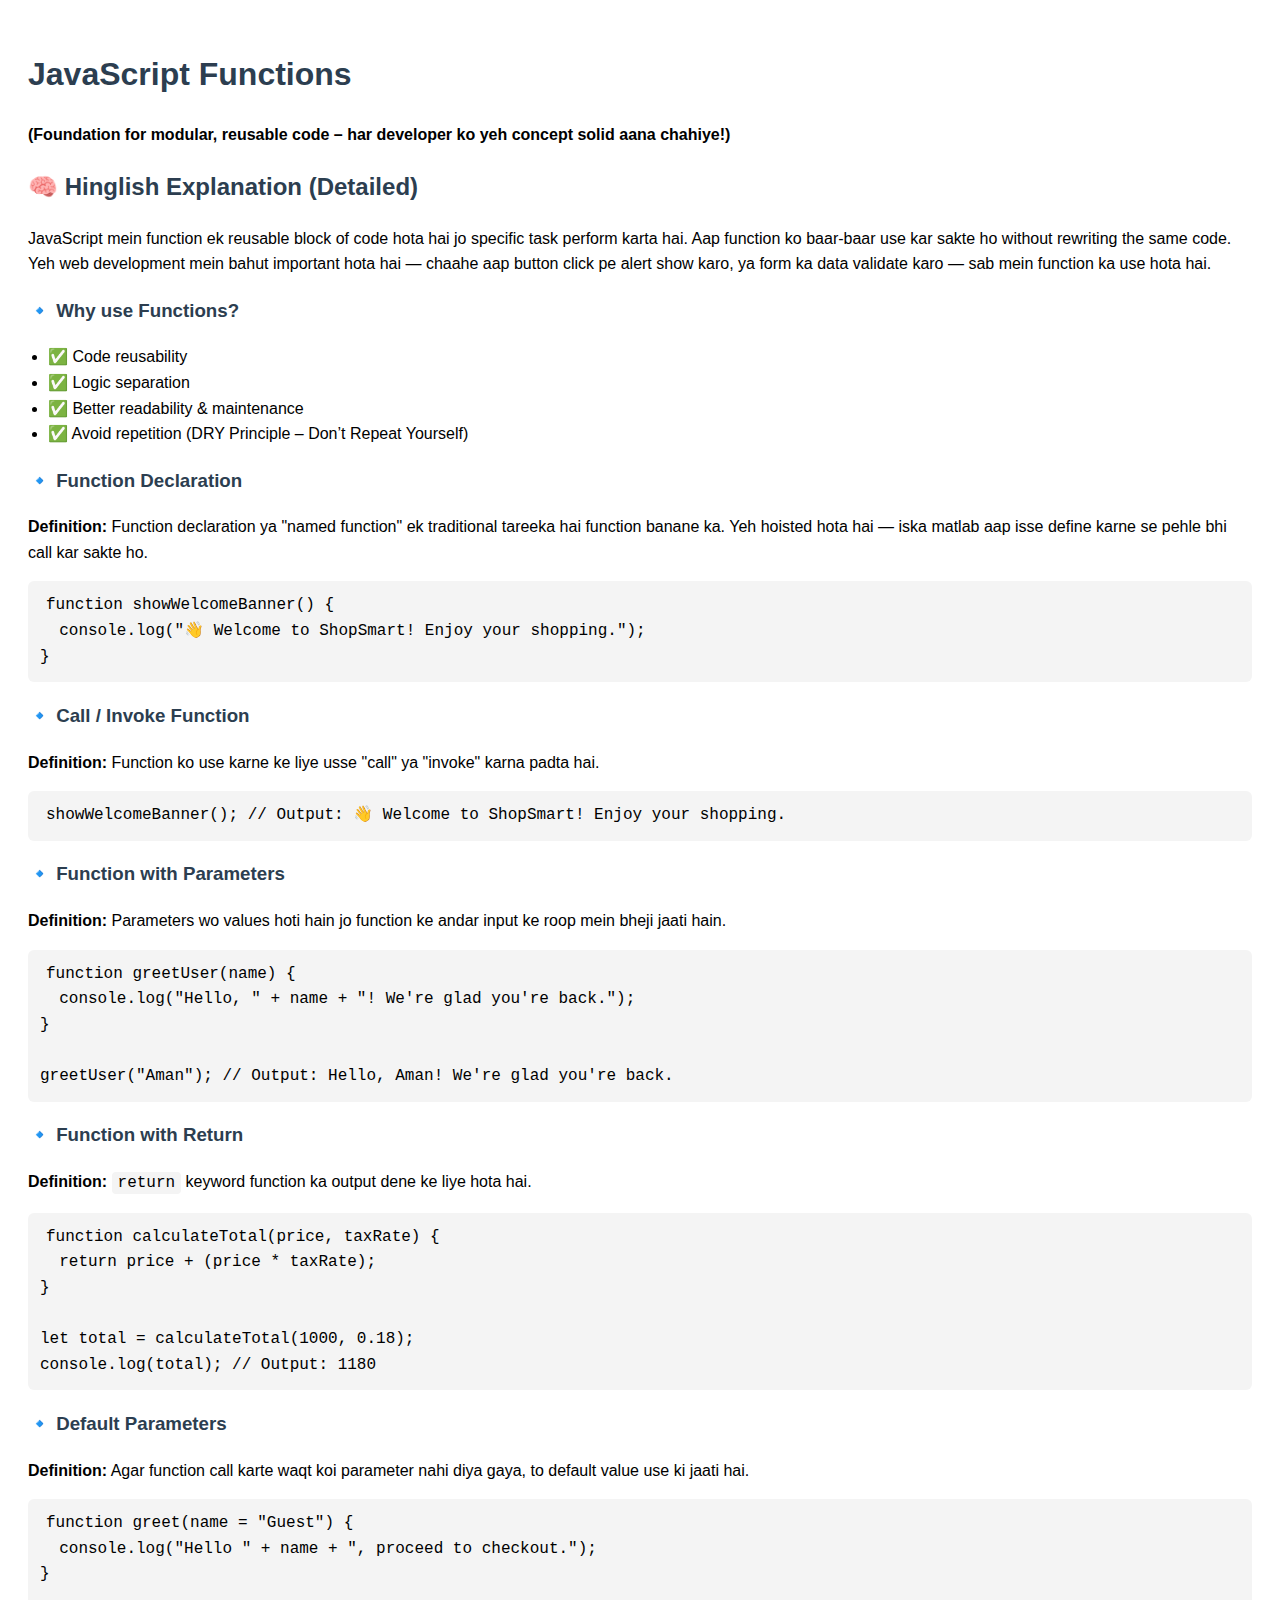
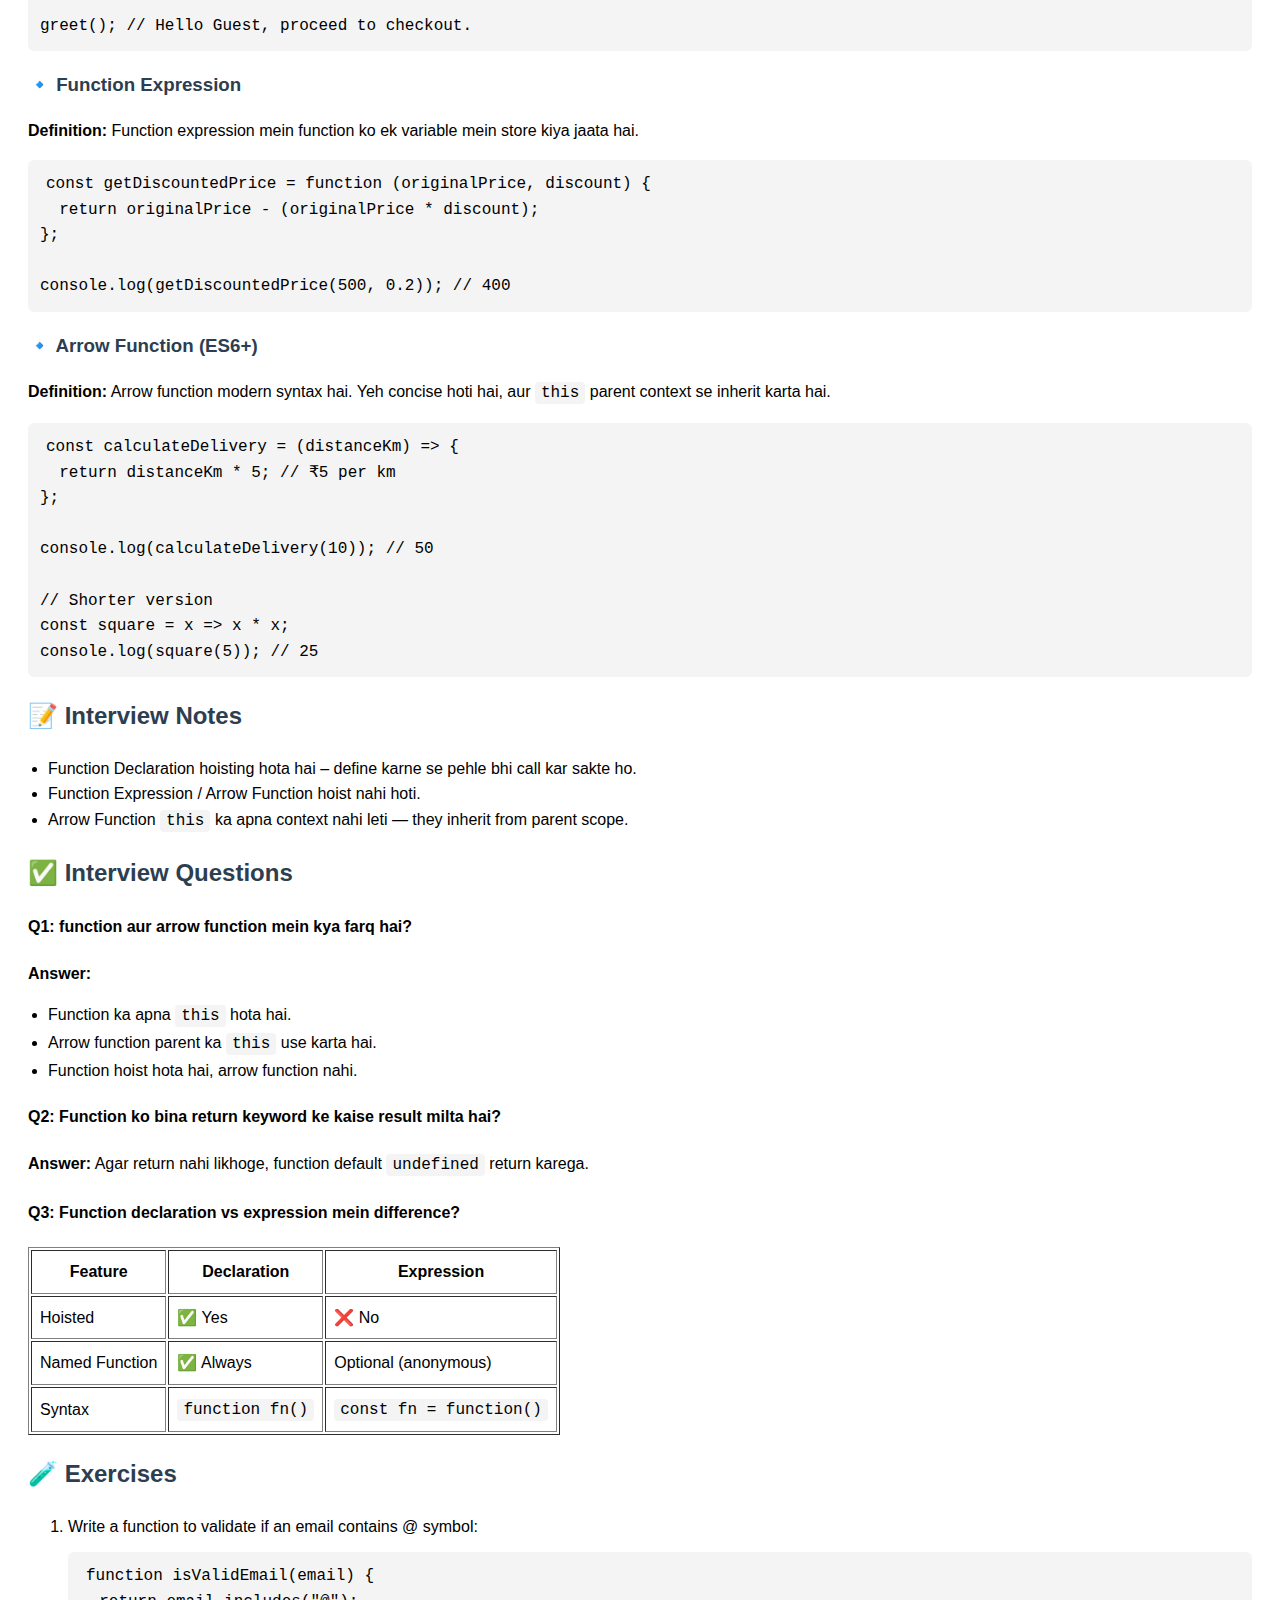
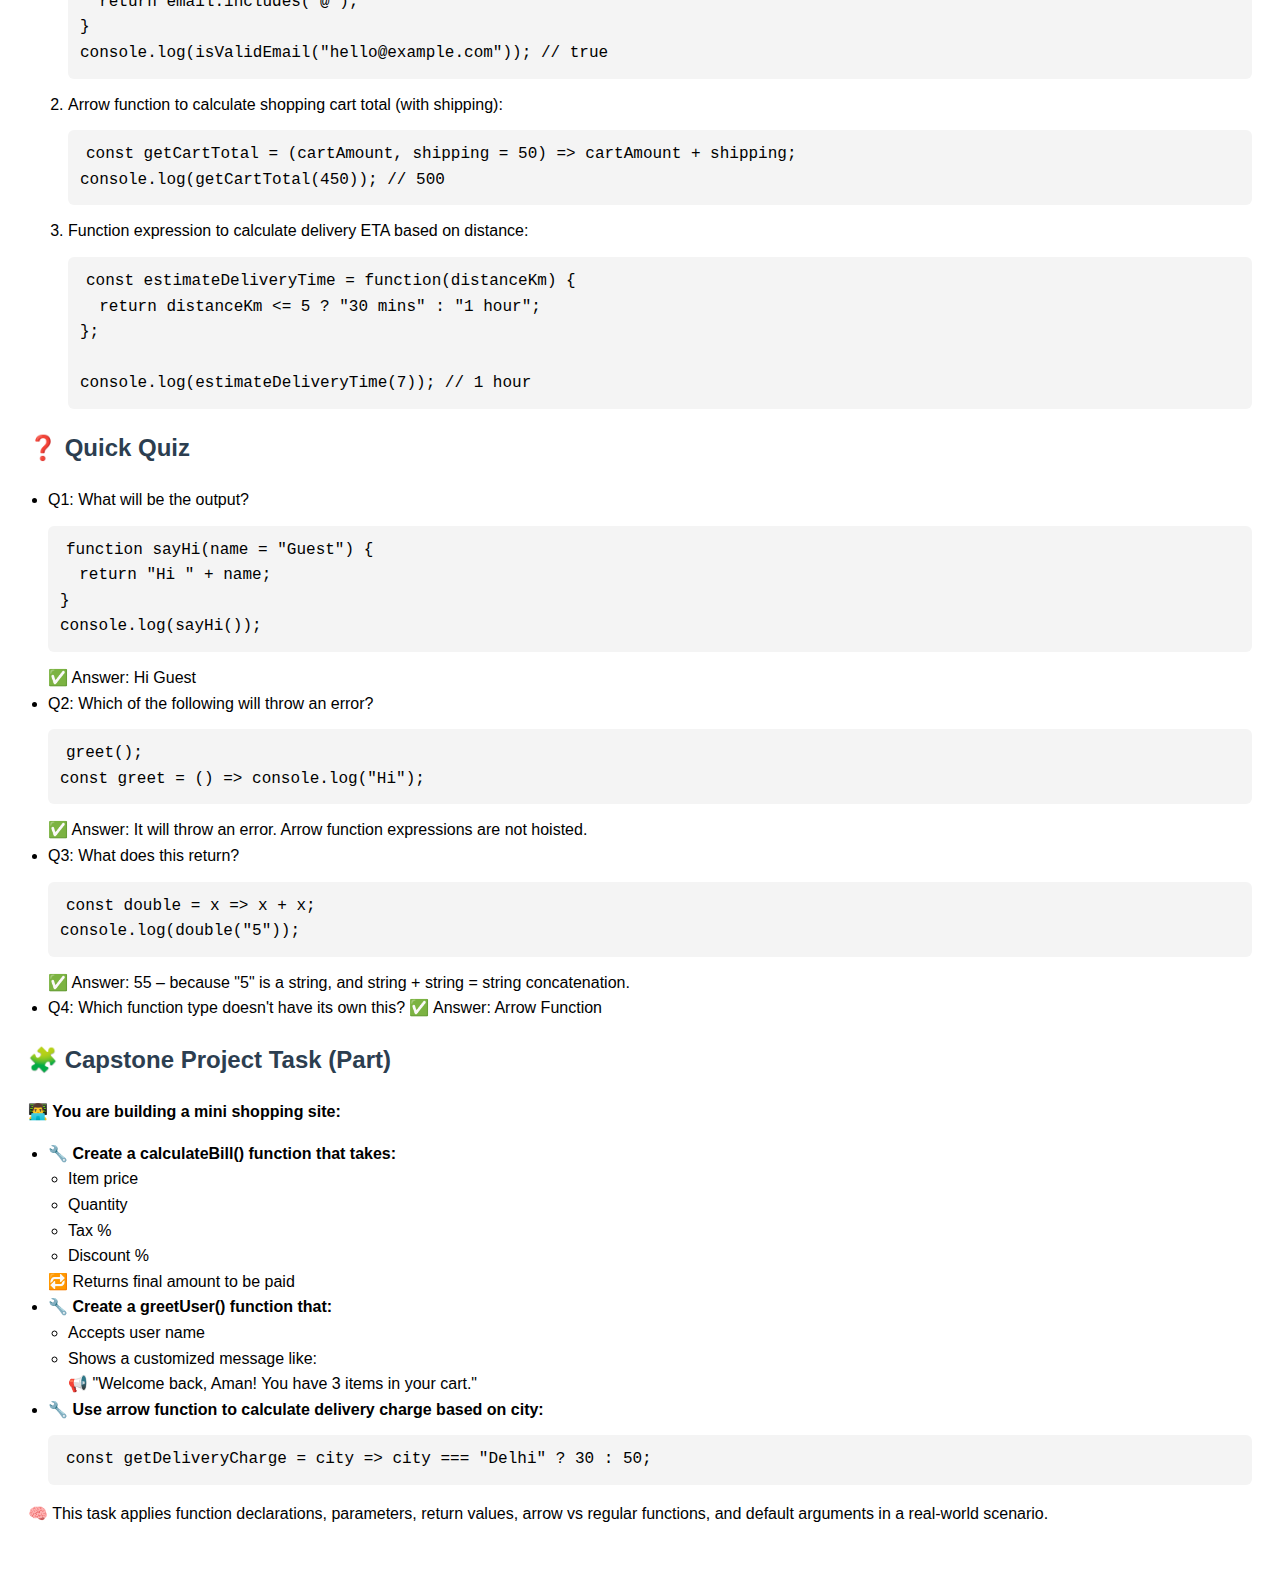
<file: functions.html>
<!DOCTYPE html>
<html lang="en">
<head>
  <meta charset="UTF-8">
  <title>JavaScript Functions</title>
  <style>
    body {
      font-family: Arial, sans-serif;
      padding: 20px;
      line-height: 1.6;
    }
    code {
      background-color: #f4f4f4;
      padding: 2px 6px;
      border-radius: 4px;
      font-family: 'Courier New', monospace;
    }
    pre {
      background-color: #f4f4f4;
      padding: 12px;
      border-radius: 6px;
      overflow-x: auto;
    }
    h1, h2, h3 {
      color: #2c3e50;
    }
    ul {
      padding-left: 20px;
    }
  </style>
</head>
<body>

  <h1>JavaScript Functions</h1>
  <p><strong>(Foundation for modular, reusable code – har developer ko yeh concept solid aana chahiye!)</strong></p>

  <h2>🧠 Hinglish Explanation (Detailed)</h2>
  <p>JavaScript mein function ek reusable block of code hota hai jo specific task perform karta hai. Aap function ko baar-baar use kar sakte ho without rewriting the same code. Yeh web development mein bahut important hota hai — chaahe aap button click pe alert show karo, ya form ka data validate karo — sab mein function ka use hota hai.</p>

  <h3>🔹 Why use Functions?</h3>
  <ul>
    <li>✅ Code reusability</li>
    <li>✅ Logic separation</li>
    <li>✅ Better readability & maintenance</li>
    <li>✅ Avoid repetition (DRY Principle – Don’t Repeat Yourself)</li>
  </ul>

  <h3>🔹 Function Declaration</h3>
  <p><strong>Definition:</strong> Function declaration ya "named function" ek traditional tareeka hai function banane ka. Yeh hoisted hota hai — iska matlab aap isse define karne se pehle bhi call kar sakte ho.</p>
  <pre><code>function showWelcomeBanner() {
  console.log("👋 Welcome to ShopSmart! Enjoy your shopping.");
}</code></pre>

  <h3>🔹 Call / Invoke Function</h3>
  <p><strong>Definition:</strong> Function ko use karne ke liye usse "call" ya "invoke" karna padta hai.</p>
  <pre><code>showWelcomeBanner(); // Output: 👋 Welcome to ShopSmart! Enjoy your shopping.</code></pre>

  <h3>🔹 Function with Parameters</h3>
  <p><strong>Definition:</strong> Parameters wo values hoti hain jo function ke andar input ke roop mein bheji jaati hain.</p>
  <pre><code>function greetUser(name) {
  console.log("Hello, " + name + "! We're glad you're back.");
}

greetUser("Aman"); // Output: Hello, Aman! We're glad you're back.</code></pre>

  <h3>🔹 Function with Return</h3>
  <p><strong>Definition:</strong> <code>return</code> keyword function ka output dene ke liye hota hai.</p>
  <pre><code>function calculateTotal(price, taxRate) {
  return price + (price * taxRate);
}

let total = calculateTotal(1000, 0.18);
console.log(total); // Output: 1180</code></pre>

  <h3>🔹 Default Parameters</h3>
  <p><strong>Definition:</strong> Agar function call karte waqt koi parameter nahi diya gaya, to default value use ki jaati hai.</p>
  <pre><code>function greet(name = "Guest") {
  console.log("Hello " + name + ", proceed to checkout.");
}

greet(); // Hello Guest, proceed to checkout.</code></pre>

  <h3>🔹 Function Expression</h3>
  <p><strong>Definition:</strong> Function expression mein function ko ek variable mein store kiya jaata hai.</p>
  <pre><code>const getDiscountedPrice = function (originalPrice, discount) {
  return originalPrice - (originalPrice * discount);
};

console.log(getDiscountedPrice(500, 0.2)); // 400</code></pre>

  <h3>🔹 Arrow Function (ES6+)</h3>
  <p><strong>Definition:</strong> Arrow function modern syntax hai. Yeh concise hoti hai, aur <code>this</code> parent context se inherit karta hai.</p>
  <pre><code>const calculateDelivery = (distanceKm) => {
  return distanceKm * 5; // ₹5 per km
};

console.log(calculateDelivery(10)); // 50

// Shorter version
const square = x => x * x;
console.log(square(5)); // 25</code></pre>

  <h2>📝 Interview Notes</h2>
  <ul>
    <li>Function Declaration hoisting hota hai – define karne se pehle bhi call kar sakte ho.</li>
    <li>Function Expression / Arrow Function hoist nahi hoti.</li>
    <li>Arrow Function <code>this</code> ka apna context nahi leti — they inherit from parent scope.</li>
  </ul>

  <h2>✅ Interview Questions</h2>
  <h4>Q1: function aur arrow function mein kya farq hai?</h4>
  <p><strong>Answer:</strong></p>
  <ul>
    <li>Function ka apna <code>this</code> hota hai.</li>
    <li>Arrow function parent ka <code>this</code> use karta hai.</li>
    <li>Function hoist hota hai, arrow function nahi.</li>
  </ul>

  <h4>Q2: Function ko bina return keyword ke kaise result milta hai?</h4>
  <p><strong>Answer:</strong> Agar return nahi likhoge, function default <code>undefined</code> return karega.</p>

  <h4>Q3: Function declaration vs expression mein difference?</h4>
  <table border="1" cellpadding="8">
    <tr><th>Feature</th><th>Declaration</th><th>Expression</th></tr>
    <tr><td>Hoisted</td><td>✅ Yes</td><td>❌ No</td></tr>
    <tr><td>Named Function</td><td>✅ Always</td><td>Optional (anonymous)</td></tr>
    <tr><td>Syntax</td><td><code>function fn()</code></td><td><code>const fn = function()</code></td></tr>
  </table>

  <h2>🧪 Exercises</h2>
  <ol>
    <li>Write a function to validate if an email contains @ symbol:
      <pre><code>function isValidEmail(email) {
  return email.includes("@");
}
console.log(isValidEmail("hello@example.com")); // true</code></pre>
    </li>
    <li>Arrow function to calculate shopping cart total (with shipping):
      <pre><code>const getCartTotal = (cartAmount, shipping = 50) => cartAmount + shipping;
console.log(getCartTotal(450)); // 500</code></pre>
    </li>
    <li>Function expression to calculate delivery ETA based on distance:
      <pre><code>const estimateDeliveryTime = function(distanceKm) {
  return distanceKm <= 5 ? "30 mins" : "1 hour";
};

console.log(estimateDeliveryTime(7)); // 1 hour</code></pre>
    </li>
  </ol>

  <h2>❓ Quick Quiz</h2>
  <ul>
    <li>Q1: What will be the output?
      <pre><code>function sayHi(name = "Guest") {
  return "Hi " + name;
}
console.log(sayHi());</code></pre>
      ✅ Answer: Hi Guest
    </li>
    <li>Q2: Which of the following will throw an error?
      <pre><code>greet(); 
const greet = () => console.log("Hi");</code></pre>
      ✅ Answer: It will throw an error. Arrow function expressions are not hoisted.
    </li>
    <li>Q3: What does this return?
      <pre><code>const double = x => x + x;
console.log(double("5"));</code></pre>
      ✅ Answer: 55 – because "5" is a string, and string + string = string concatenation.
    </li>
    <li>Q4: Which function type doesn't have its own this?
      ✅ Answer: Arrow Function
    </li>
  </ul>

  <h2>🧩 Capstone Project Task (Part)</h2>
  <p><strong>👨‍💻 You are building a mini shopping site:</strong></p>
  <ul>
    <li><strong>🔧 Create a calculateBill() function that takes:</strong>
      <ul>
        <li>Item price</li>
        <li>Quantity</li>
        <li>Tax %</li>
        <li>Discount %</li>
      </ul>
      🔁 Returns final amount to be paid
    </li>
    <li><strong>🔧 Create a greetUser() function that:</strong>
      <ul>
        <li>Accepts user name</li>
        <li>Shows a customized message like:<br>
          📢 "Welcome back, Aman! You have 3 items in your cart."
        </li>
      </ul>
    </li>
    <li><strong>🔧 Use arrow function to calculate delivery charge based on city:</strong>
      <pre><code>const getDeliveryCharge = city => city === "Delhi" ? 30 : 50;</code></pre>
    </li>
  </ul>
  <p>🧠 This task applies function declarations, parameters, return values, arrow vs regular functions, and default arguments in a real-world scenario.</p>

</body>
</html>
</file>
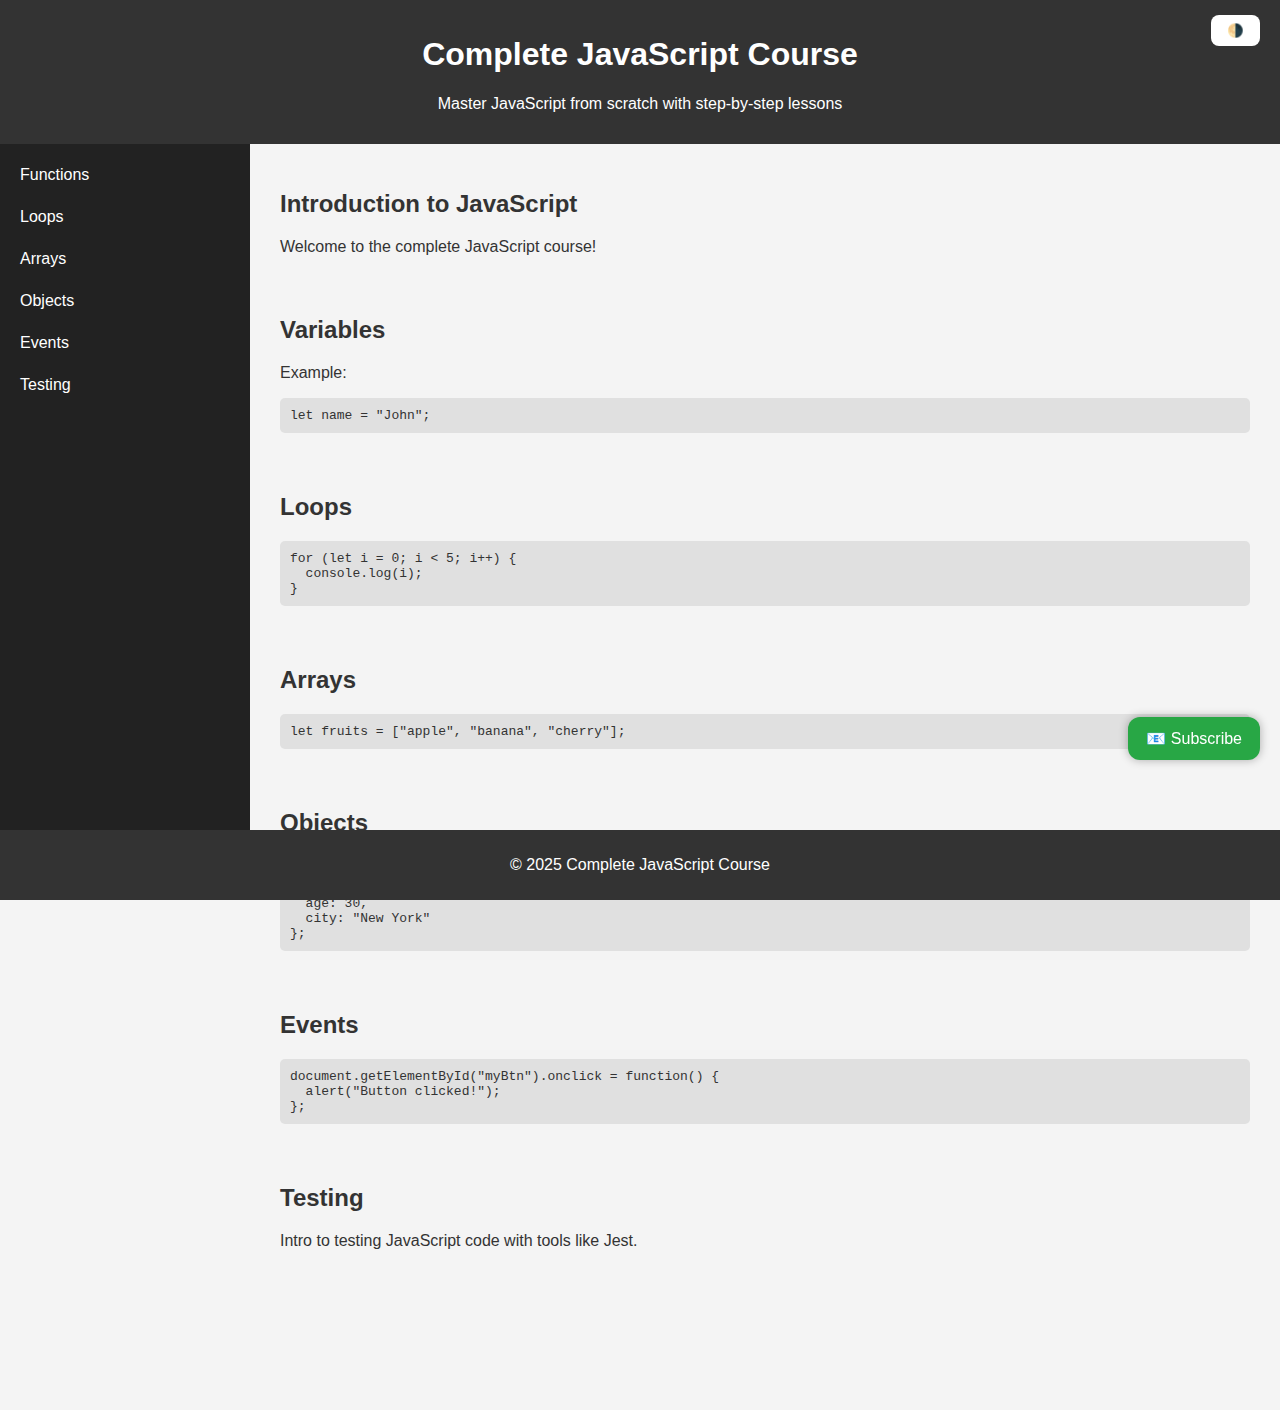
<file: javascript-course-landing-page.html>
<!DOCTYPE html>
<html lang="en">
<head>
  <meta charset="UTF-8"/>
  <meta name="viewport" content="width=device-width, initial-scale=1.0"/>
  <title>Responsive JavaScript Course</title>
  <style>
    :root {
      --bg-light: #f4f4f4;
      --bg-dark: #121212;
      --text-light: #333;
      --text-dark: #f0f0f0;
      --primary: #333;
      --secondary: #575757;
    }

    * {
      box-sizing: border-box;
    }

    body {
      font-family: Arial, sans-serif;
      margin: 0;
      padding: 0;
      background-color: var(--bg-light);
      color: var(--text-light);
      scroll-behavior: smooth;
    }

    body.dark {
      background-color: var(--bg-dark);
      color: var(--text-dark);
    }

    header {
      background-color: var(--primary);
      color: white;
      padding: 15px 20px;
      text-align: center;
      position: fixed;
      top: 0;
      left: 0;
      width: 100%;
      z-index: 1000;
    }

    .dark-toggle {
      position: fixed;
      top: 15px;
      right: 20px;
      background: #fff;
      border: none;
      padding: 8px 16px;
      border-radius: 8px;
      cursor: pointer;
      z-index: 1100;
    }

    body.dark .dark-toggle {
      background: #444;
      color: #fff;
    }

    .container {
      display: flex;
      margin-top: 70px;
    }

    nav {
      width: 250px;
      background-color: #222;
      height: calc(100vh - 70px);
      position: fixed;
      top: 70px;
      left: 0;
      overflow-y: auto;
      transition: transform 0.3s ease;
    }

    nav a {
      color: white;
      padding: 12px 20px;
      display: block;
      text-decoration: none;
    }

    nav a:hover {
      background-color: var(--secondary);
    }

    .menu-toggle {
      display: none;
      background-color: #333;
      color: white;
      padding: 10px 15px;
      border: none;
      font-size: 16px;
      position: fixed;
      top: 15px;
      left: 15px;
      z-index: 1101;
      cursor: pointer;
    }

    .content {
      flex: 1;
      margin-left: 250px;
      padding: 100px 30px 100px;
    }

    section {
      margin-bottom: 60px;
      scroll-margin-top: 100px;
    }

    pre {
      background-color: #e0e0e0;
      padding: 10px;
      border-radius: 5px;
      overflow-x: auto;
    }

    body.dark pre {
      background-color: #333;
      color: #f0f0f0;
    }

    footer {
      background-color: var(--primary);
      color: white;
      text-align: center;
      padding: 10px 0;
      position: fixed;
      bottom: 0;
      width: 100%;
      z-index: 999;
    }

    #back-to-top {
      position: fixed;
      bottom: 80px;
      right: 20px;
      background-color: #007bff;
      color: white;
      padding: 10px 14px;
      border-radius: 50%;
      font-size: 18px;
      cursor: pointer;
      display: none;
      z-index: 1000;
    }

    .cta-floating {
      position: fixed;
      bottom: 140px;
      right: 20px;
      background-color: #28a745;
      color: white;
      padding: 12px 18px;
      border-radius: 12px;
      box-shadow: 0 0 10px rgba(0,0,0,0.3);
      z-index: 1000;
      cursor: pointer;
    }

    /* Responsive Layout */
    @media (max-width: 768px) {
      .container {
        flex-direction: column;
      }

      .content {
        margin-left: 0;
        padding: 100px 20px 100px;
      }

      nav {
        transform: translateX(-100%);
        width: 220px;
        position: fixed;
        height: 100%;
      }

      nav.open {
        transform: translateX(0);
      }

      .menu-toggle {
        display: block;
      }
    }
  </style>
</head>
<body>

  <button class="menu-toggle" onclick="toggleMenu()">☰ Menu</button>
  <button class="dark-toggle" onclick="toggleDarkMode()">🌗</button>

  <header>
    <h1>Complete JavaScript Course</h1>
    <p>Master JavaScript from scratch with step-by-step lessons</p>
  </header>

  <nav id="sidebar">
    <a href="#introduction">Introduction</a>
    <a href="#variables">Variables</a>
    <a href="#functions" onclick="showFunctionsContent()">Functions</a>
    <a href="#loops">Loops</a>
    <a href="#arrays">Arrays</a>
    <a href="#objects">Objects</a>
    <a href="#events">Events</a>
    <a href="#testing">Testing</a>
  </nav>

  <div class="container">
    <div class="content">
      <section id="introduction">
        <h2>Introduction to JavaScript</h2>
        <p>Welcome to the complete JavaScript course!</p>
      </section>

      <section id="functions-content">
        <!-- Dynamically loaded -->
      </section>

      <section id="variables">
        <h2>Variables</h2>
        <p>Example:</p>
        <pre><code>let name = "John";</code></pre>
      </section>

      <section id="loops">
        <h2>Loops</h2>
        <pre><code>for (let i = 0; i < 5; i++) {
  console.log(i);
}</code></pre>
      </section>

      <section id="arrays">
        <h2>Arrays</h2>
        <pre><code>let fruits = ["apple", "banana", "cherry"];</code></pre>
      </section>

      <section id="objects">
        <h2>Objects</h2>
        <pre><code>let person = {
  name: "John",
  age: 30,
  city: "New York"
};</code></pre>
      </section>

      <section id="events">
        <h2>Events</h2>
        <pre><code>document.getElementById("myBtn").onclick = function() {
  alert("Button clicked!");
};</code></pre>
      </section>

      <section id="testing">
        <h2>Testing</h2>
        <p>Intro to testing JavaScript code with tools like Jest.</p>
      </section>
    </div>
  </div>

  <div class="cta-floating" onclick="alert('Subscribe for updates! 🚀')">📧 Subscribe</div>
  <div id="back-to-top" onclick="scrollToTop()">↑</div>

  <footer>
    <p>&copy; 2025 Complete JavaScript Course</p>
  </footer>

  <script>
    function toggleDarkMode() {
      document.body.classList.toggle('dark');
    }

    function scrollToTop() {
      window.scrollTo({ top: 0, behavior: 'smooth' });
    }

    window.onscroll = function () {
      const btn = document.getElementById("back-to-top");
      btn.style.display = window.scrollY > 300 ? "block" : "none";
    };

    function showFunctionsContent() {
      const html = `<h1>JavaScript Functions</h1>
  <p><strong>(Foundation for modular, reusable code – har developer ko yeh concept solid aana chahiye!)</strong></p>

  <h2>🧠 Hinglish Explanation (Detailed)</h2>
  <p>JavaScript mein function ek reusable block of code hota hai jo specific task perform karta hai. Aap function ko baar-baar use kar sakte ho without rewriting the same code. Yeh web development mein bahut important hota hai — chaahe aap button click pe alert show karo, ya form ka data validate karo — sab mein function ka use hota hai.</p>

  <h3>🔹 Why use Functions?</h3>
  <ul>
    <li>✅ Code reusability</li>
    <li>✅ Logic separation</li>
    <li>✅ Better readability & maintenance</li>
    <li>✅ Avoid repetition (DRY Principle – Don’t Repeat Yourself)</li>
  </ul>

  <h3>🔹 Function Declaration</h3>
  <p><strong>Definition:</strong> Function declaration ya "named function" ek traditional tareeka hai function banane ka. Yeh hoisted hota hai — iska matlab aap isse define karne se pehle bhi call kar sakte ho.</p>
  <pre><code>function showWelcomeBanner() {
  console.log("👋 Welcome to ShopSmart! Enjoy your shopping.");
}</code></pre>

  <h3>🔹 Call / Invoke Function</h3>
  <p><strong>Definition:</strong> Function ko use karne ke liye usse "call" ya "invoke" karna padta hai.</p>
  <pre><code>showWelcomeBanner(); // Output: 👋 Welcome to ShopSmart! Enjoy your shopping.</code></pre>

  <h3>🔹 Function with Parameters</h3>
  <p><strong>Definition:</strong> Parameters wo values hoti hain jo function ke andar input ke roop mein bheji jaati hain.</p>
  <pre><code>function greetUser(name) {
  console.log("Hello, " + name + "! We're glad you're back.");
}

greetUser("Aman"); // Output: Hello, Aman! We're glad you're back.</code></pre>

  <h3>🔹 Function with Return</h3>
  <p><strong>Definition:</strong> <code>return</code> keyword function ka output dene ke liye hota hai.</p>
  <pre><code>function calculateTotal(price, taxRate) {
  return price + (price * taxRate);
}

let total = calculateTotal(1000, 0.18);
console.log(total); // Output: 1180</code></pre>

  <h3>🔹 Default Parameters</h3>
  <p><strong>Definition:</strong> Agar function call karte waqt koi parameter nahi diya gaya, to default value use ki jaati hai.</p>
  <pre><code>function greet(name = "Guest") {
  console.log("Hello " + name + ", proceed to checkout.");
}

greet(); // Hello Guest, proceed to checkout.</code></pre>

  <h3>🔹 Function Expression</h3>
  <p><strong>Definition:</strong> Function expression mein function ko ek variable mein store kiya jaata hai.</p>
  <pre><code>const getDiscountedPrice = function (originalPrice, discount) {
  return originalPrice - (originalPrice * discount);
};

console.log(getDiscountedPrice(500, 0.2)); // 400</code></pre>

  <h3>🔹 Arrow Function (ES6+)</h3>
  <p><strong>Definition:</strong> Arrow function modern syntax hai. Yeh concise hoti hai, aur <code>this</code> parent context se inherit karta hai.</p>
  <pre><code>const calculateDelivery = (distanceKm) => {
  return distanceKm * 5; // ₹5 per km
};

console.log(calculateDelivery(10)); // 50

// Shorter version
const square = x => x * x;
console.log(square(5)); // 25</code></pre>

  <h2>📝 Interview Notes</h2>
  <ul>
    <li>Function Declaration hoisting hota hai – define karne se pehle bhi call kar sakte ho.</li>
    <li>Function Expression / Arrow Function hoist nahi hoti.</li>
    <li>Arrow Function <code>this</code> ka apna context nahi leti — they inherit from parent scope.</li>
  </ul>

  <h2>✅ Interview Questions</h2>
  <h4>Q1: function aur arrow function mein kya farq hai?</h4>
  <p><strong>Answer:</strong></p>
  <ul>
    <li>Function ka apna <code>this</code> hota hai.</li>
    <li>Arrow function parent ka <code>this</code> use karta hai.</li>
    <li>Function hoist hota hai, arrow function nahi.</li>
  </ul>

  <h4>Q2: Function ko bina return keyword ke kaise result milta hai?</h4>
  <p><strong>Answer:</strong> Agar return nahi likhoge, function default <code>undefined</code> return karega.</p>

  <h4>Q3: Function declaration vs expression mein difference?</h4>
  <table border="1" cellpadding="8">
    <tr><th>Feature</th><th>Declaration</th><th>Expression</th></tr>
    <tr><td>Hoisted</td><td>✅ Yes</td><td>❌ No</td></tr>
    <tr><td>Named Function</td><td>✅ Always</td><td>Optional (anonymous)</td></tr>
    <tr><td>Syntax</td><td><code>function fn()</code></td><td><code>const fn = function()</code></td></tr>
  </table>

  <h2>🧪 Exercises</h2>
  <ol>
    <li>Write a function to validate if an email contains @ symbol:
      <pre><code>function isValidEmail(email) {
  return email.includes("@");
}
console.log(isValidEmail("hello@example.com")); // true</code></pre>
    </li>
    <li>Arrow function to calculate shopping cart total (with shipping):
      <pre><code>const getCartTotal = (cartAmount, shipping = 50) => cartAmount + shipping;
console.log(getCartTotal(450)); // 500</code></pre>
    </li>
    <li>Function expression to calculate delivery ETA based on distance:
      <pre><code>const estimateDeliveryTime = function(distanceKm) {
  return distanceKm <= 5 ? "30 mins" : "1 hour";
};

console.log(estimateDeliveryTime(7)); // 1 hour</code></pre>
    </li>
  </ol>

  <h2>❓ Quick Quiz</h2>
  <ul>
    <li>Q1: What will be the output?
      <pre><code>function sayHi(name = "Guest") {
  return "Hi " + name;
}
console.log(sayHi());</code></pre>
      ✅ Answer: Hi Guest
    </li>
    <li>Q2: Which of the following will throw an error?
      <pre><code>greet(); 
const greet = () => console.log("Hi");</code></pre>
      ✅ Answer: It will throw an error. Arrow function expressions are not hoisted.
    </li>
    <li>Q3: What does this return?
      <pre><code>const double = x => x + x;
console.log(double("5"));</code></pre>
      ✅ Answer: 55 – because "5" is a string, and string + string = string concatenation.
    </li>
    <li>Q4: Which function type doesn't have its own this?
      ✅ Answer: Arrow Function
    </li>
  </ul>

  <h2>🧩 Capstone Project Task (Part)</h2>
  <p><strong>👨‍💻 You are building a mini shopping site:</strong></p>
  <ul>
    <li><strong>🔧 Create a calculateBill() function that takes:</strong>
      <ul>
        <li>Item price</li>
        <li>Quantity</li>
        <li>Tax %</li>
        <li>Discount %</li>
      </ul>
      🔁 Returns final amount to be paid
    </li>
    <li><strong>🔧 Create a greetUser() function that:</strong>
      <ul>
        <li>Accepts user name</li>
        <li>Shows a customized message like:<br>
          📢 "Welcome back, Aman! You have 3 items in your cart."
        </li>
      </ul>
    </li>
    <li><strong>🔧 Use arrow function to calculate delivery charge based on city:</strong>
      <pre><code>const getDeliveryCharge = city => city === "Delhi" ? 30 : 50;</code></pre>
    </li>
  </ul>
  <p>🧠 This task applies function declarations, parameters, return values, arrow vs regular functions, and default arguments in a real-world scenario.</p>
`;
      document.getElementById("functions-content").innerHTML = html;
      location.hash = "#functions";
    }

    function toggleMenu() {
      const sidebar = document.getElementById("sidebar");
      sidebar.classList.toggle("open");
    }
  </script>
</body>
</html>
</file>
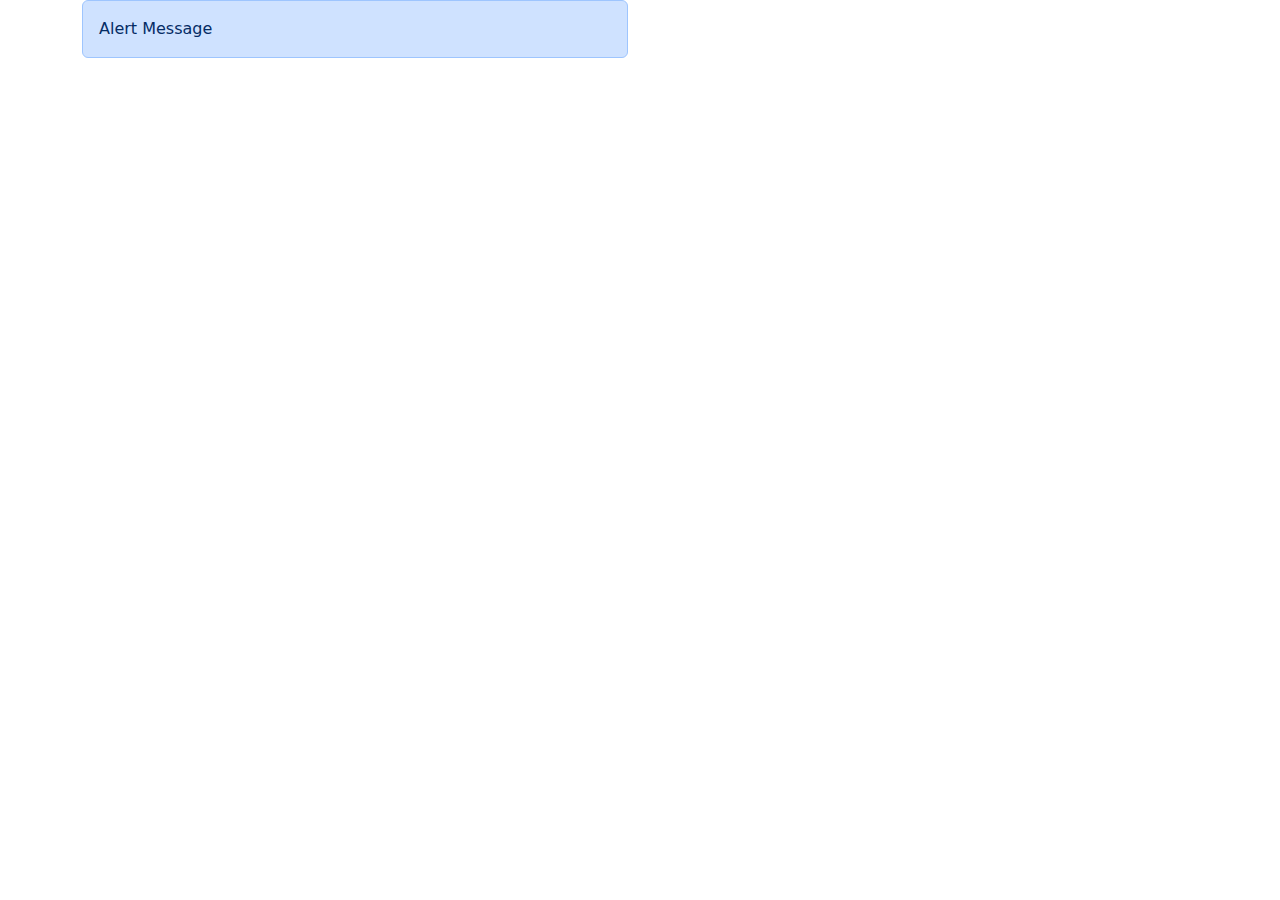
<file: Introduction to Front-end Development/html files/bootstrap-classinfix-modifires.html>
<!DOCTYPE html>
<html lang="en">
<head>
    <meta charset="UTF-8">
    <meta name="viewport" content="width=device-width, initial-scale=1.0">
    <title>Bootstrap - Class Infix & modifiers</title>
    <link rel="stylesheet" href="https://cdn.jsdelivr.net/npm/bootstrap@5.1.3/dist/css/bootstrap.min.css" />
</head>
<body>
    <div class="container">
        <div class="row">
            <!-- CSS class infix vlues - 
                    Extra small                         <  576 px
                    small               sm              >= 576 px
                    medium              md              >= 768 px
                    large               lg              >= 992 px
                    Extra large         xl              >= 1200 px 
                    Extra extra large   xxl             >= 1400 px -->
            
            <!-- CSS class modifiers vlues - 
                    primary 
                    secondary 
                    success 
                    info 
                    warning 
                    danger 
                    light 
                    dark -->

            <div class="col-lg-6">
                <div class="alert alert-primary" role="alert">
                    Alert Message
                </div>
            </div>
        </div>
    </div>
    
    <script src="https://cdn.jsdelivr.net/npm/bootstrap@5.1.3/dist/js/bootstrap.bundle.min.js"></script>
</body>
</html>
</file>
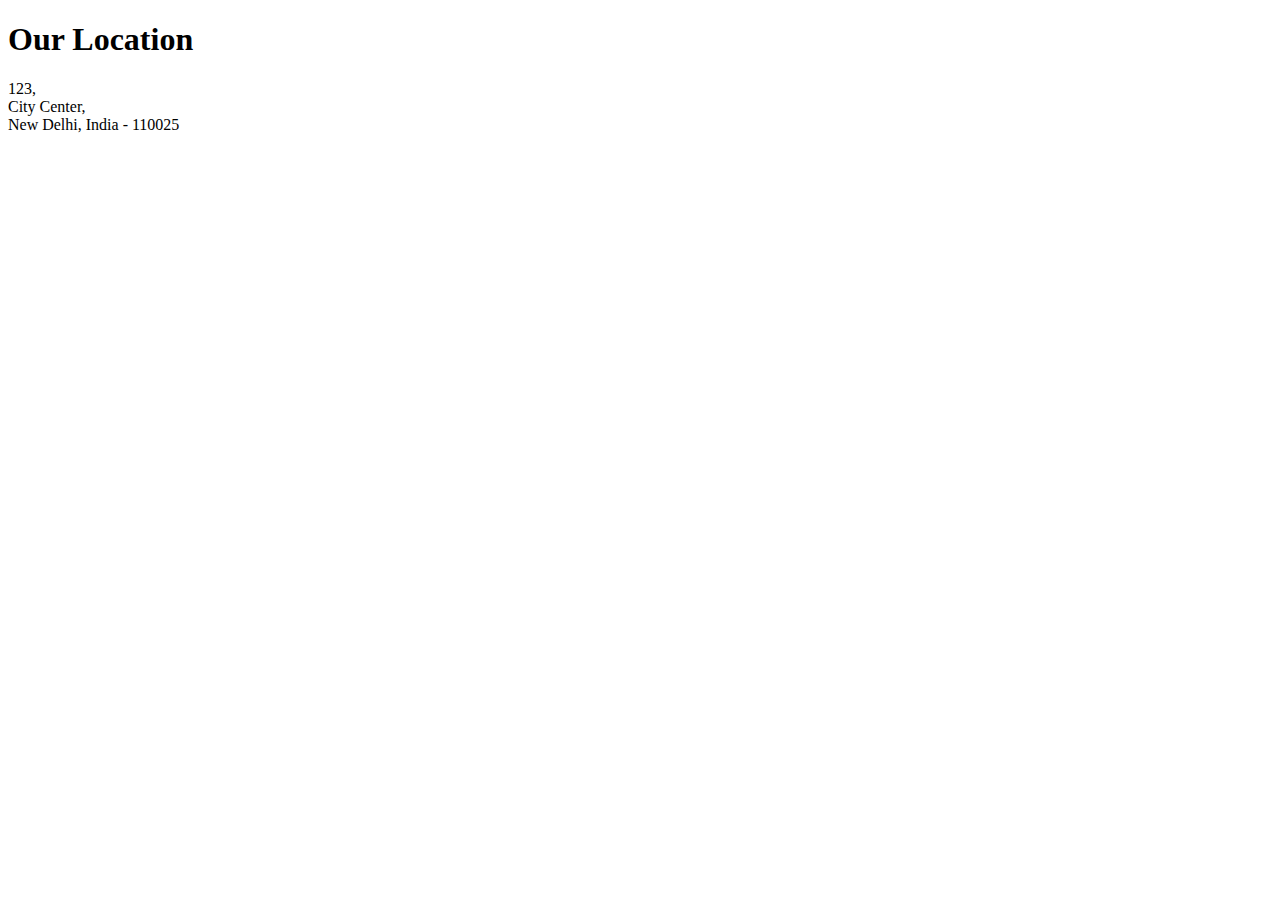
<file: Introduction to Front-end Development/html files/location.html>
<!DOCTYPE html>
<html>
  <head>
    <meta charset="UTF-8">
    <meta name="viewport" content="width=device-width, initial-scale=1.0">
    <!-- <link rel="stylesheet" href="src/style.css"> -->
    <title>Our Location</title>
  </head>
  <body>
    <h1>Our Location</h1>
    <p>
      123,<br>
      City Center,<br>
      New Delhi, India - 110025
    </p>
  </body>
</html>
</file>
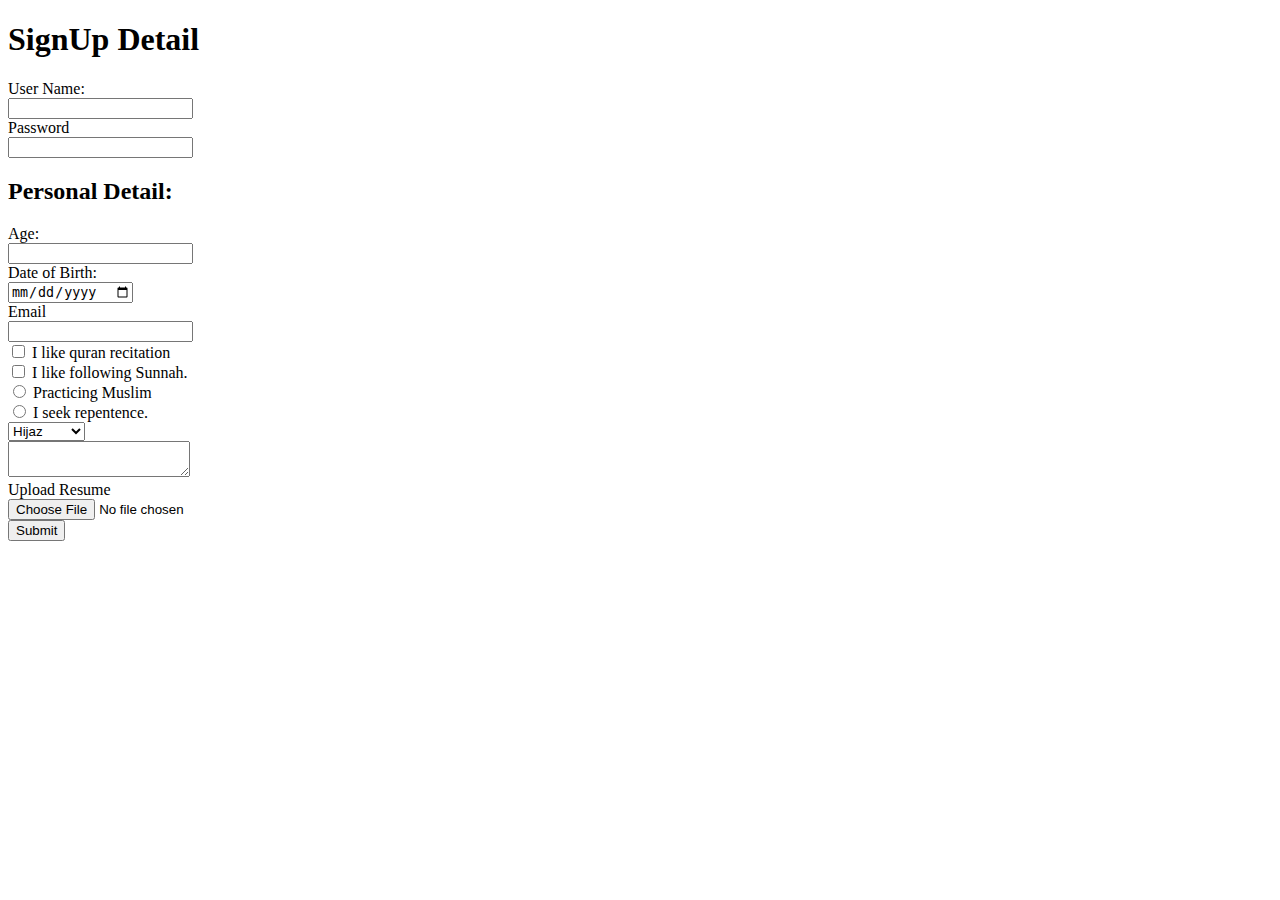
<file: Introduction to Front-end Development/html files/SignUp.html>
<!DOCTYPE html>
<html lang="en">
<head>
    <meta charset="UTF-8">
    <meta name="viewport" content="width=device-width, initial-scale=1.0">
    <title>SignUp Details</title>
</head>
<body>
    <form action="">
        <h1>SignUp Detail</h1>
        <label for="username">User Name:</label><br>
        <input type="text" name="username"><br>

        <label for="password">Password</label><br>
        <input type="password"><br>
        
        
        <h2>Personal Detail:</h2>
        <label for="age">Age:</label><br>
        <input type="number" name="age"><br>
        
        <label for="dob">Date of Birth:</label><br>
        <input type="date"><br>

        <label for="email">Email</label><br>
        <input type="email" required><br>

        <input type="checkbox" name="quran" value="Quran">
        <label for="quran">I like quran recitation</label><br>

        <input type="checkbox" name="sunnah" value="Sunnah">
        <label for="sunnah">I like following Sunnah.</label><br>

        <input type="radio" name="muslim" value="Muslim" />
        <label for="muslim">Practicing Muslim</label><br>

        <input type="radio" name="muslim" value="Forgiveness" />
        <label for="forgiveness"> I seek repentence.</label><br>

        <select name="country" id="CountrySelection">
            <option value="Hijaz">Hijaz</option>
            <option value="India">India</option>
            <option value="Palastine">Palastine</option>
        </select><br>

        <textarea name="description" id="AboutMeDescription"></textarea><br>
        
        <label for="resume">Upload Resume</label><br>
        <input type="file" name="resume" value="Resume"><br>

        
        <input type="submit">

    </form>
</body>
</html>
</file>
